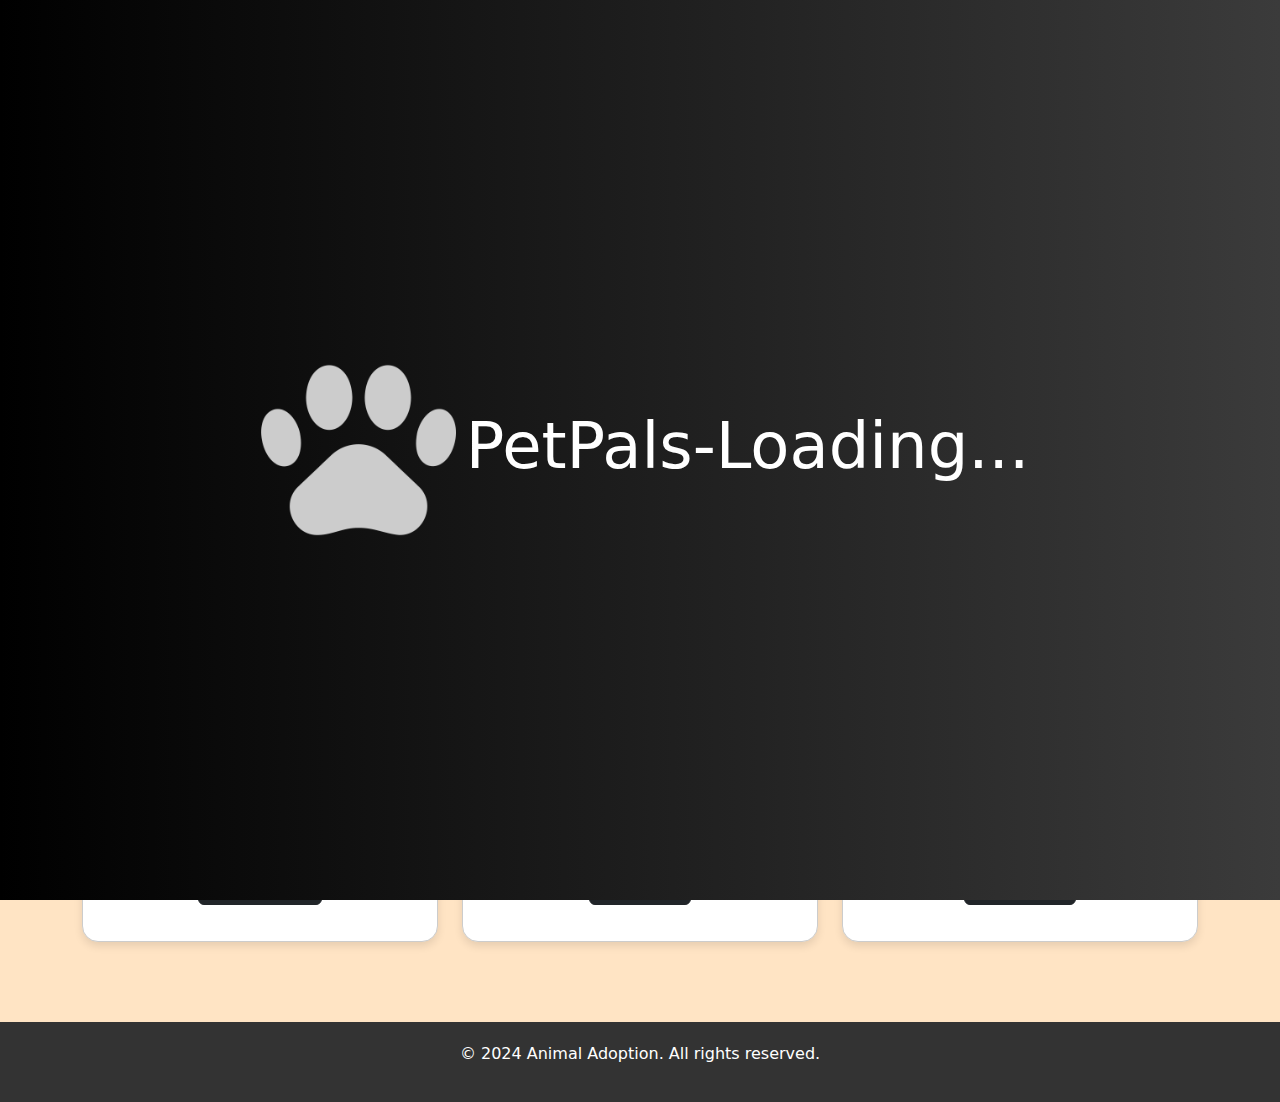
<file: index.html>
<!DOCTYPE html>
<html lang="en">

<head>
  <meta charset="UTF-8">
  <meta name="viewport" content="width=device-width, initial-scale=1.0">
  <title>PetPals - An Animal Adoption Website</title>
  <link href="https://cdn.jsdelivr.net/npm/bootstrap@5.3.3/dist/css/bootstrap.min.css" rel="stylesheet"
    integrity="sha384-QWTKZyjpPEjISv5WaRU9OFeRpok6YctnYmDr5pNlyT2bRjXh0JMhjY6hW+ALEwIH" crossorigin="anonymous">
  <link rel="preconnect" href="https://fonts.googleapis.com">
  <link rel="preconnect" href="https://fonts.gstatic.com" crossorigin>
  <link href="https://fonts.googleapis.com/css2?family=Bree+Serif&family=IBM+Plex+Serif:ital,wght@1,600&display=swap"
    rel="stylesheet">
  <link rel="stylesheet" href="styles.css">
  <link rel="icon" href="media/tabIcon.png">
</head>

<body>
  <nav class="navbar navbar-expand-lg bg-dark border-bottom border-body" data-bs-theme="dark">
    <div class="container-fluid">
      <a class="navbar-brand" href="#">
        <img src="media/navIcon.png" alt="Logo" width="30" height="24" class="d-inline-block align-text-top">
        PetPals
      </a>
      <button class="navbar-toggler" type="button" data-bs-toggle="collapse" data-bs-target="#navbarSupportedContent"
        aria-controls="navbarSupportedContent" aria-expanded="false" aria-label="Toggle navigation">
        <span class="navbar-toggler-icon"></span>
      </button>
      <div class="collapse navbar-collapse" id="navbarSupportedContent">
        <ul class="navbar-nav me-auto mb-4 mb-lg-0">
          <li class="nav-item">
            <a class="nav-link active" aria-current="page" href="contact.html">Contact us</a>
          </li>
          <li class="nav-item dropdown" id="hoverDropdown">
            <a class="nav-link dropdown-toggle" href="volunteer.html" role="button" aria-expanded="false">
              How can you help us?
            </a>
            <ul class="dropdown-menu">
              <li><a class="dropdown-item" href="volunteer.html">Volunteer</a></li>
              <li><a class="dropdown-item" href="#">Donate</a></li>
              <li><a class="dropdown-item" href="#">Sponsor a Meal</a></li>
              <li><a class="dropdown-item" href="petCards.html">Adopt</a></li>
            </ul>
          </li>
        </ul>
        <a class="btn btn-outline-light" href="petCards.html">Furever Home</a>
      </div>
    </div>
  </nav>
  <div class="preloader">
    <div class="brand-logo">
      <img src="media/navIcon.png" alt="Brand Logo" loading="lazy">
      <h1>PetPals-Loading...</h1>
    </div>
  </div>
  <section class="intro">
    <div class="row">
      <!-- Left side with Bootstrap carousel -->
      <div class="col-md-6">
        <div id="carouselExampleSlidesOnly" class="carousel slide" data-bs-ride="carousel">
          <div class="carousel-inner">
            <div class="carousel-item active">
              <img src="media//p1.png" class="d-block w-100" alt="...">
            </div>
            <div class="carousel-item">
              <img src="media/p2.png" class="d-block w-100" alt="...">
            </div>
            <div class="carousel-item">
              <img src="media/p3.png" class="d-block w-100" alt="...">
            </div>
            <div class="carousel-item">
              <img src="media/p4.png" class="d-block w-100" alt="...">
            </div>
            <div class="carousel-item">
              <img src="media/p5.png" class="d-block w-100" alt="...">
            </div>
            <div class="carousel-item">
              <img src="media/p6.png" class="d-block w-100" alt="...">
            </div>
          </div>
        </div>
      </div>
      <!-- Right side with note or text -->
      <div class="introNote col-md-6">
        <p><b>Welcome to PetPals, your compassionate companion in animal adoption.</b> Our platform is dedicated to connecting
          loving homes with animals in need of care and shelter. With a mission to promote responsible pet ownership and
          reduce animal homelessness, we provide a seamless experience for both prospective adopters and rescue
          organizations.
          Start your journey with PetPals today and embark on a rewarding adventure of companionship, love, and lifelong
          friendship.</p>
      </div>
    </div>
  </section>
  <section class="cards-section">
    <div class="container">
      <div class="row">
        <div class="col-md-4">
          <div class="card">
            <div class="card-body">
              <h5 class="card-title">Donate</h5>
              <p class="card-text">Support our cause by making a donation.</p>
              <a href="#" class="btn btn-dark">Donate Now</a>
            </div>
          </div>
        </div>
        <div class="col-md-4">
          <div class="card">
            <div class="card-body">
              <h5 class="card-title">Volunteer</h5>
              <p class="card-text">Join us as a volunteer and make a difference.</p>
              <a href="volunteer.html" class="btn btn-dark">Volunteer</a>
            </div>
          </div>
        </div>
        <div class="col-md-4">
          <div class="card">
            <div class="card-body">
              <h5 class="card-title">Adopt</h5>
              <p class="card-text">Find your new furry friend and adopt today.</p>
              <a href="petCards.html" class="btn btn-dark">Adopt Now</a>
            </div>
          </div>
        </div>
      </div>
    </div>
  </section>

  <!-- Footer -->
  <footer class="footer">
    <div class="container text-center">
      <p>&copy; 2024 Animal Adoption. All rights reserved.</p>
    </div>
  </footer>

  <script src="https://cdn.jsdelivr.net/npm/@popperjs/core@2.11.8/dist/umd/popper.min.js"
    integrity="sha384-I7E8VVD/ismYTF4hNIPjVp/Zjvgyol6VFvRkX/vR+Vc4jQkC+hVqc2pM8ODewa9r"
    crossorigin="anonymous"></script>
  <script src="https://cdn.jsdelivr.net/npm/bootstrap@5.3.3/dist/js/bootstrap.min.js"
    integrity="sha384-0pUGZvbkm6XF6gxjEnlmuGrJXVbNuzT9qBBavbLwCsOGabYfZo0T0to5eqruptLy"
    crossorigin="anonymous"></script>
  <script src="index.js"></script>
</body>

</html>
</file>
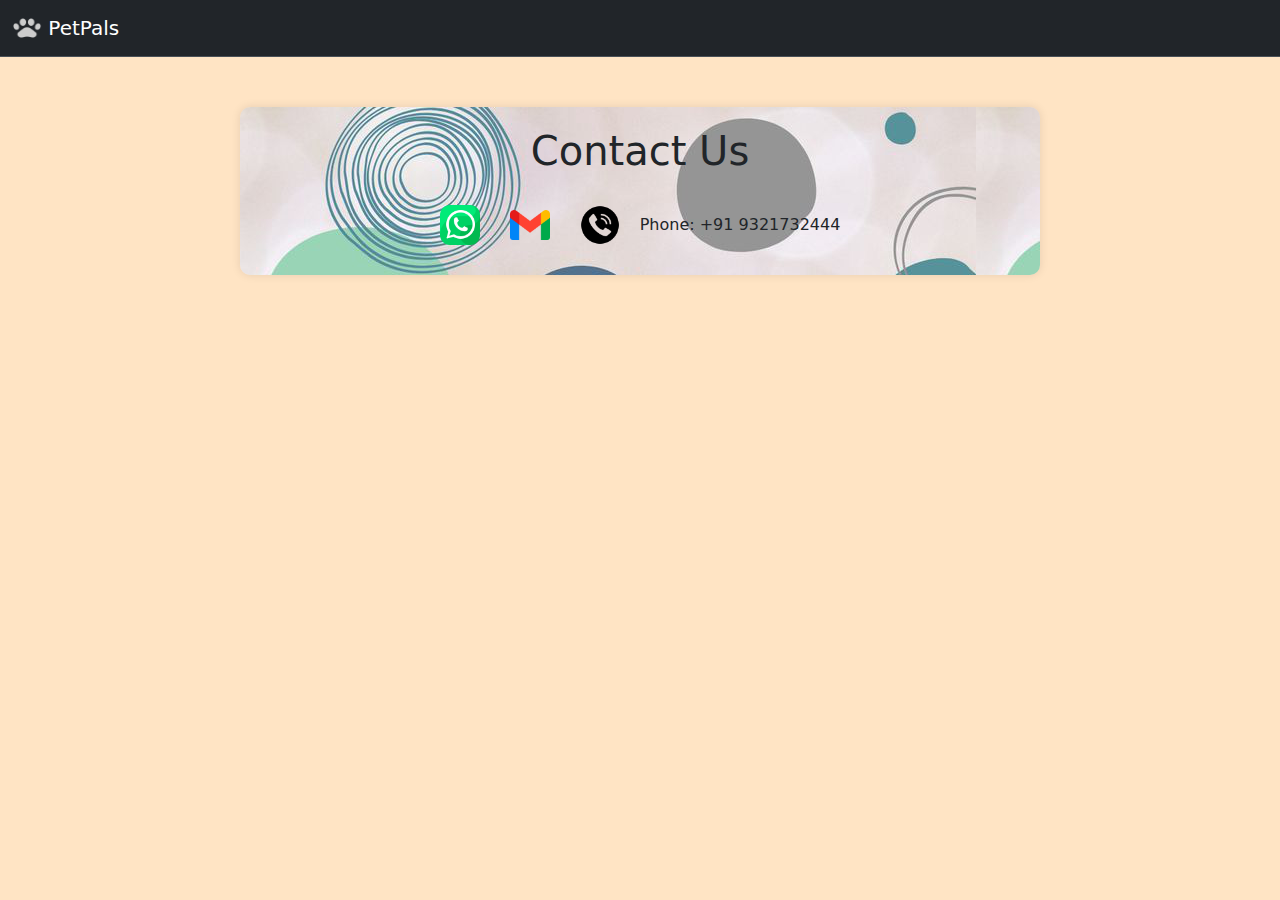
<file: contact.html>
<!DOCTYPE html>
<html lang="en">

<head>
    <meta charset="UTF-8">
    <meta name="viewport" content="width=device-width, initial-scale=1.0">
    <title>Contact Us</title>
    <link href="https://cdn.jsdelivr.net/npm/bootstrap@5.3.3/dist/css/bootstrap.min.css" rel="stylesheet"
        integrity="sha384-QWTKZyjpPEjISv5WaRU9OFeRpok6YctnYmDr5pNlyT2bRjXh0JMhjY6hW+ALEwIH" crossorigin="anonymous">
    <link rel="icon" href="media/tabIcon.png">
    <link rel="stylesheet" href="styles.css">

    <style>
        .container {
            max-width: 800px;
            margin: 50px auto;
            padding: 20px;
            background-image: url(media/petCardBg.png);
            border-radius: 10px;
            box-shadow: 0 0 10px rgba(0, 0, 0, 0.1);
            text-align: center;
        }

        h1 {
            margin-bottom: 20px;
        }

        .contact-info {
            display: flex;
            justify-content: center;
            flex-wrap: wrap;
        }

        .contact-item {
            margin: 10px;
            text-align: left;
            display: flex;
            align-items: center;
        }

        .contact-item img {
            width: 40px;
            height: auto;
            vertical-align: middle;
            margin-right: 10px;
        }

        .contact-item p {
            margin: 0;
        }
    </style>
</head>

<body>
    <nav class="navbar navbar-expand-lg bg-dark border-bottom border-body" data-bs-theme="dark">
        <div class="container-fluid">
            <a class="navbar-brand" href="index.html">
                <img src="media/navIcon.png" alt="Logo" width="30" height="24" class="d-inline-block align-text-top">
                PetPals
            </a>
            <!-- <button class="navbar-toggler" type="button" data-bs-toggle="collapse"
                data-bs-target="#navbarSupportedContent" aria-controls="navbarSupportedContent" aria-expanded="false"
                aria-label="Toggle navigation">
                <span class="navbar-toggler-icon"></span>
            </button>
            <div class="collapse navbar-collapse" id="navbarSupportedContent">
                <ul class="navbar-nav me-auto mb-4 mb-lg-0">
                    <li class="nav-item">
                        <a class="nav-link active" aria-current="page" href="contact.html">Contact us</a>
                    </li>
                    <li class="nav-item dropdown" id="hoverDropdown">
                        <a class="nav-link dropdown-toggle" href="#" role="button" data-bs-toggle="dropdown"
                            aria-expanded="false">
                            How can you help us?
                        </a>
                        <ul class="dropdown-menu">
                            <li><a class="dropdown-item" href="volunteer.html">Volunteer</a></li>
                            <li><a class="dropdown-item" href="#">Donate</a></li>
                            <li><a class="dropdown-item" href="#">Sponsor a Meal</a></li>
                            <li><a class="dropdown-item" href="petCards.html">Adopt</a></li>
                        </ul>
                    </li>
                </ul>
                <a class="btn btn-outline-light" href="petCards.html">Furever Home</a>
            </div> -->
        </div>
    </nav>
    <div class="container">
        <h1>Contact Us</h1>
        <div class="contact-info">
            <div class="contact-item">
                <a href="https://wa.me/9321732444" target="_blank"><img src="media/whatsapp.png" alt="WhatsApp"></a>
            </div>
            <div class="contact-item">
                <a href="https://mail.google.com/mail/u/0/#inbox?compose=new" target="_blank"
                    onclick="openMailClient()"><img src="media/gmail.png" alt="Gmail"></a>
            </div>
            <div class="contact-item">
                <img src="media/telephone-call.png" alt="Phone">
                <p style="margin-left: 10px;">Phone: +91 9321732444</p>
            </div>
        </div>
    </div>
    <script src="https://cdn.jsdelivr.net/npm/bootstrap@5.3.3/dist/js/bootstrap.bundle.min.js"
        integrity="sha384-0pUGZvbkm6XF6gxjEnlmuGrJXVbNuzT9qBBavbLwCsOGabYfZo0T0to5eqruptLy"
        crossorigin="anonymous"></script>
</body>

</html>
</file>
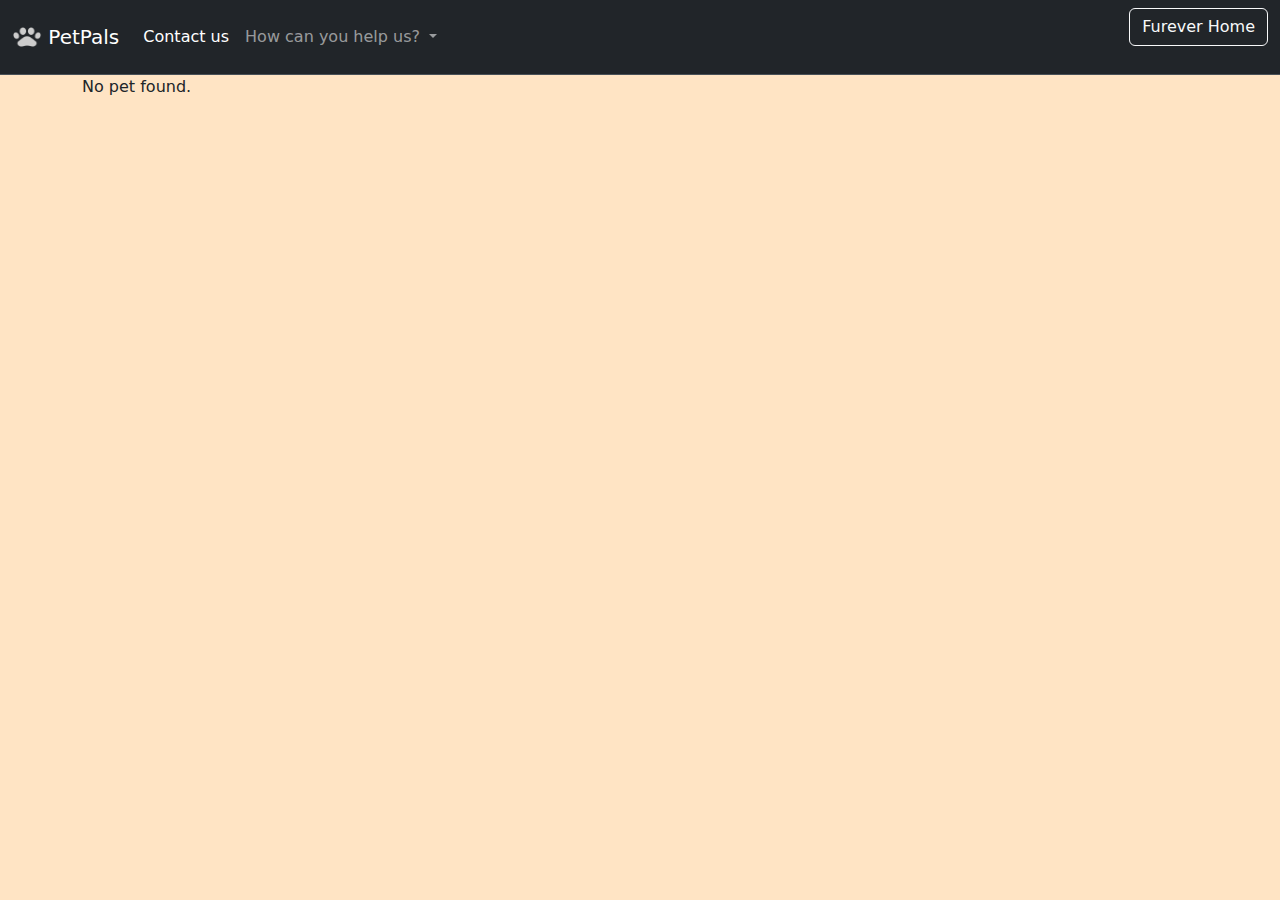
<file: pet_profile.html>
<!DOCTYPE html>
<html lang="en">

<head>
    <meta charset="UTF-8">
    <meta name="viewport" content="width=device-width, initial-scale=1.0">
    <title>Pet Profile</title>
    <link href="https://cdn.jsdelivr.net/npm/bootstrap@5.3.0-alpha1/dist/css/bootstrap.min.css" rel="stylesheet">
    <link rel="icon" type="png" href="media/tabIcon.png">
    <link rel="stylesheet" href="styles.css">

</head>

<body>
    <nav class="navbar navbar-expand-lg bg-dark border-bottom border-body" data-bs-theme="dark">
        <div class="container-fluid">
          <a class="navbar-brand" href="index.html">
            <img src="media/navIcon.png" alt="Logo" width="30" height="24" class="d-inline-block align-text-top">
            PetPals
          </a>
          <button class="navbar-toggler" type="button" data-bs-toggle="collapse" data-bs-target="#navbarSupportedContent"
            aria-controls="navbarSupportedContent" aria-expanded="false" aria-label="Toggle navigation">
            <span class="navbar-toggler-icon"></span>
          </button>
          <div class="collapse navbar-collapse" id="navbarSupportedContent">
            <ul class="navbar-nav me-auto mb-4 mb-lg-0">
              <li class="nav-item">
                <a class="nav-link active" aria-current="page" href="contact.html">Contact us</a>
              </li>
              <li class="nav-item dropdown" id="hoverDropdown">
                <a class="nav-link dropdown-toggle" href="volunteer.html" role="button" aria-expanded="false">
                  How can you help us?
                </a>
                <ul class="dropdown-menu">
                  <li><a class="dropdown-item" href="volunteer.html">Volunteer</a></li>
                  <li><a class="dropdown-item" href="#">Donate</a></li>
                  <li><a class="dropdown-item" href="#">Sponsor a Meal</a></li>
                  <li><a class="dropdown-item" href="petCards.html">Adopt</a></li>
                </ul>
              </li>
            </ul>
            <a class="btn btn-outline-light" href="petCards.html">Furever Home</a>
          </div>
        </div>
      </nav>
    <div class="container">
        <div class="row" id="pet-profile">
            <!-- Pet profile information will be dynamically loaded here -->
        </div>
    </div>
    

    <!-- Bootstrap Bundle with Popper -->
    <script src="https://cdn.jsdelivr.net/npm/bootstrap@5.3.0-alpha1/dist/js/bootstrap.bundle.min.js"></script>
    <!-- Your JavaScript code -->
    <!-- <script src="pet_profile.js"></script> -->
    <script>
        document.addEventListener('DOMContentLoaded', function () {
            // Retrieve pet index from URL query string
            const queryString = window.location.search;
            const urlParams = new URLSearchParams(queryString);
            const index = parseInt(urlParams.get('index'));

            // Load pets array from localStorage
            const pets = JSON.parse(localStorage.getItem('pets'));

            // Function to generate HTML for pet profile
            function generatePetProfile(pet) {
                // Generate pet profile HTML
                const profileHtml = `
            <!-- Updated HTML for pet profile -->
            <div class="col-md-6">
                <div class="pet-profile">
                    <img src="${pet.photo}" class="img-fluid" alt="Pet Image">
                    <h2>${pet.name}</h2>
                    <p>Animal: ${pet.animalType}</p>
                    <p>Age: ${pet.age} years</p>
                    <p>Color: ${pet.color}</p>
                    <p>Blood Group: ${pet.bloodGroup}</p>
                    <button id="uploadButton" class="btn btn-dark">Upload Photos</button>
                </div>
            </div>
        `;

                // Generate HTML for the note
                const noteHtml = `
            <div class="col-md-6">
                <div class="pet-note">
                    <h3>Note About ${pet.name}:</h3>
                    <p>${pet.note}</p>
                </div>
            </div>
        `;

                // Generate HTML for the image gallery
                const galleryHtml = `
            <div class="row-md-12 mt-4">
                <h1 class="gallery-title">Image Gallery</h1>
                <div id="imageGallery${index}" class="image-gallery"></div>
            </div>
        `;

                return profileHtml + noteHtml + galleryHtml;
            }

            // Render pet profile
            function renderPetProfile() {
                if (pets && index >= 0 && index < pets.length) {
                    const pet = pets[index];
                    const petProfileHtml = generatePetProfile(pet);
                    document.getElementById('pet-profile').innerHTML = petProfileHtml;

                    // Display images from local storage
                    displayImagesFromLocalStorage(index);

                    // Add event listener to upload button
                    const uploadButton = document.getElementById('uploadButton');
                    uploadButton.addEventListener('click', function () {
                        const input = document.createElement('input');
                        input.type = 'file';
                        input.accept = 'image/*';
                        input.multiple = true;
                        input.onchange = function (event) {
                            handleFileSelect(event, index);
                        };
                        input.click();
                    });
                } else {
                    document.getElementById('pet-profile').innerHTML = "<p>No pet found.</p>";
                }
            }

            // Handle file selection for image gallery
            function handleFileSelect(event, petIndex) {
                const gallery = document.getElementById(`imageGallery${petIndex}`);
                const files = event.target.files;

                // Save image data to local storage
                const imageDataArray = JSON.parse(localStorage.getItem(`imageDataArray${petIndex}`)) || [];

                for (let i = 0; i < files.length; i++) {
                    const file = files[i];
                    const reader = new FileReader();

                    reader.onload = function (e) {
                        const img = document.createElement('img');
                        img.src = e.target.result;
                        img.classList.add('gallery-image');
                        gallery.appendChild(img);

                        // Add image data to array
                        imageDataArray.push(e.target.result);

                        // Save image data array to local storage
                        localStorage.setItem(`imageDataArray${petIndex}`, JSON.stringify(imageDataArray));
                    };

                    reader.readAsDataURL(file);
                }
            }

            // Display images from local storage
            function displayImagesFromLocalStorage(petIndex) {
                const imageDataArray = JSON.parse(localStorage.getItem(`imageDataArray${petIndex}`));

                if (imageDataArray && imageDataArray.length > 0) {
                    const gallery = document.getElementById(`imageGallery${petIndex}`);

                    imageDataArray.forEach(function (imageData) {
                        const img = document.createElement('img');
                        img.src = imageData;
                        img.classList.add('gallery-image');
                        gallery.appendChild(img);
                    });
                }
            }

            // Load and render pet profile on page load
            renderPetProfile();
        });

    </script>
</body>

</html>
</file>
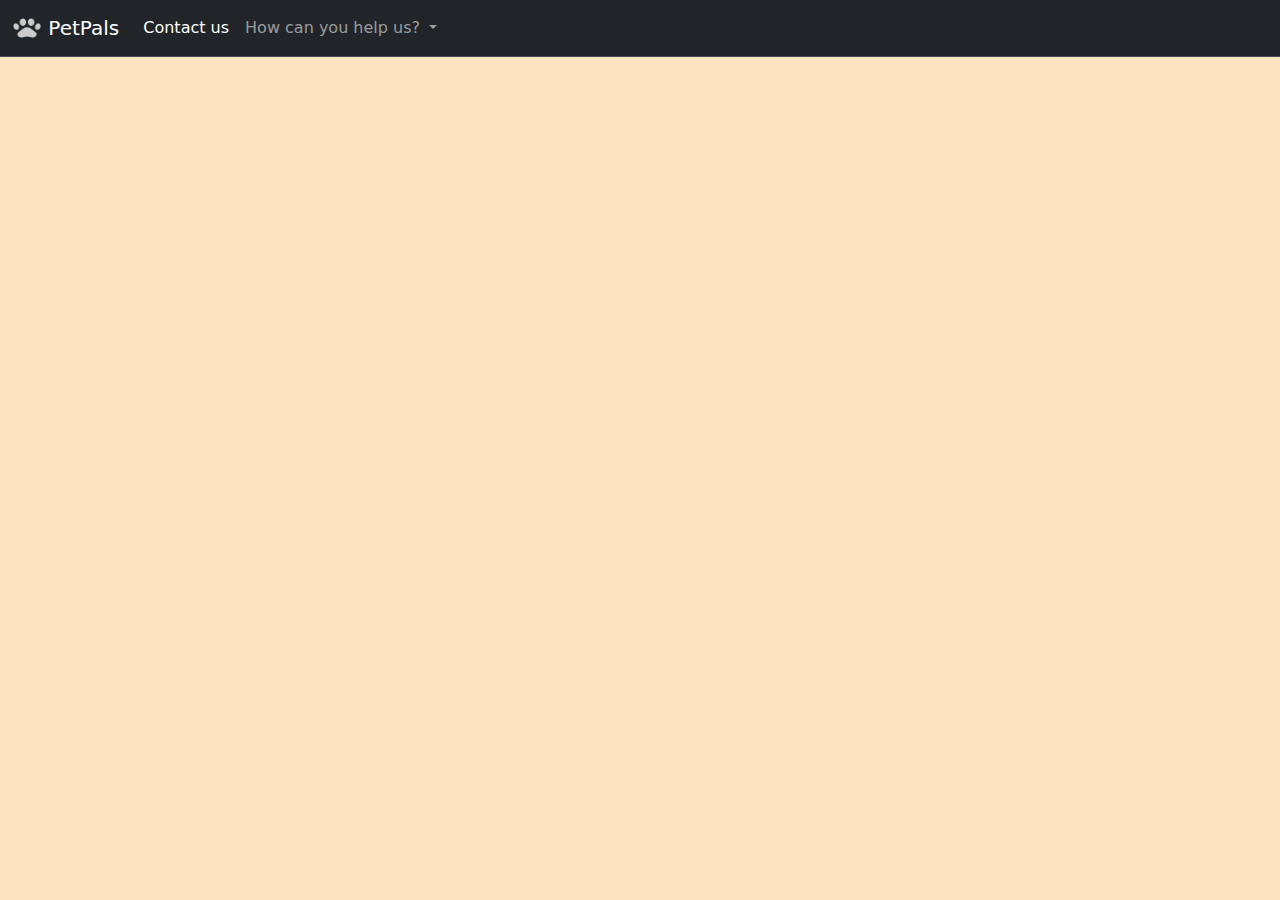
<file: petCards.html>
<!doctype html>
<html lang="en">

<head>
    <meta charset="utf-8">
    <meta name="viewport" content="width=device-width, initial-scale=1">
    <title>Adopt an animal- Find a new family member</title>
    <link href="https://cdn.jsdelivr.net/npm/bootstrap@5.3.3/dist/css/bootstrap.min.css" rel="stylesheet"
        integrity="sha384-QWTKZyjpPEjISv5WaRU9OFeRpok6YctnYmDr5pNlyT2bRjXh0JMhjY6hW+ALEwIH" crossorigin="anonymous">
    <link rel="stylesheet" href="styles.css">
    <link rel="icon" href="media/tabIcon.png">
    
</head>

<body>
    <nav class="navbar navbar-expand-lg bg-dark border-bottom border-body" data-bs-theme="dark">
        <div class=" container-fluid">
            <a class="navbar-brand" href="index.html">
                <img src="media/navIcon.png" alt="Logo" width="30" height="24" class="d-inline-block align-text-top">
                PetPals
            </a>
            <button class="navbar-toggler" type="button" data-bs-toggle="collapse"
                data-bs-target="#navbarSupportedContent" aria-controls="navbarSupportedContent" aria-expanded="false"
                aria-label="Toggle navigation">
                <span class="navbar-toggler-icon"></span>
            </button>
            <div class="collapse navbar-collapse" id="navbarSupportedContent">
                <ul class="navbar-nav me-auto mb-4 mb-lg-0">
                    <!-- <li class="nav-item">
                <a class="nav-link active" aria-current="page" href="#">Home</a>
              </li> -->
                    <li class="nav-item">
                        <a class="nav-link active" aria-current="page" href="contact.html">Contact us</a>
                    </li>
                    <!-- <li class="nav-item">
                <a class="nav-link" href="#">Link</a>
              </li> -->
                    <li class="nav-item dropdown" id="hoverDropdown">
                        <a class="nav-link dropdown-toggle" href="#" role="button" aria-expanded="false">
                            How can you help us?
                        </a>
                        <ul class="dropdown-menu">
                            <li><a class="dropdown-item" data-bs-toggle="modal"
                                    data-bs-target="#registerAnimalModal">Register
                                    Animal</a></li>
                            <li><a class="dropdown-item" href="#">Volunteer</a></li>
                            <li><a class="dropdown-item" href="#">Donate</a></li>
                            <li><a class="dropdown-item" href="#">Sponsor a Meal</a></li>
                        </ul>
                    </li>

                    <!-- <li class="nav-item">
                <a class="nav-link disabled" aria-disabled="true">Disabled</a>
              </li> -->
                </ul>
                <!-- <form class="d-flex" role="search">
            <input class="form-control me-2" type="search" placeholder="Search" aria-label="Search">
            <button class="btn btn-outline-success" type="submit">Search</button>
          </form> -->
                <!-- <a class="btn btn-outline-light" href="petCards.html">Furever Home</a> -->


            </div>
        </div>
    </nav>
    <div class="container">
        <div class="row" id="pet-cards-container">
            <!-- Pet cards will be dynamically generated here -->
        </div>
    </div>
    <div class="modal fade" id="registerAnimalModal" tabindex="-1" aria-labelledby="exampleModalLabel"
        aria-hidden="true">
        <div class="modal-dialog">
            <div class="modal-content">
                <div class="modal-header">
                    <h5 class="modal-title" id="exampleModalLabel">Register Animal</h5>
                    <button type="button" class="btn-close" data-bs-dismiss="modal" aria-label="Close"></button>
                </div>
                <div class="modal-body">
                    <form id="register-form">
                        <div class="mb-3">
                            <label for="name" class="form-label">Name:</label>
                            <input type="text" class="form-control" id="name" name="name" required>
                        </div>
                        <div class="mb-3">
                            <label for="animalType" class="form-label">Animal:</label>
                            <input type="text" class="form-control" id="animalType" name="animalType" required>
                        </div>
                        <div class="mb-3">
                            <label for="color" class="form-label">Color:</label>
                            <input type="text" class="form-control" id="color" name="color" required>
                        </div>
                        <div class="mb-3">
                            <label for="bloodGroup" class="form-label">Blood Group:</label>
                            <input type="text" class="form-control" id="bloodGroup" name="bloodGroup" required
                                list="bloodGroupSuggestions">
                            <datalist id="bloodGroupSuggestions">
                                <option value="A+">
                                <option value="A-">
                                <option value="B+">
                                <option value="B-">
                                <option value="AB+">
                                <option value="AB-">
                                <option value="O+">
                                <option value="O-">
                            </datalist>
                        </div>

                        <div class="mb-3">
                            <label for="age" class="form-label">Age(in years):</label>
                            <input type="number" class="form-control" id="age" name="age" required>
                        </div>
                        <div class="mb-3">
                            <label for="note" class="form-label">Note:</label>
                            <textarea class="form-control" id="note" name="note" rows="3"></textarea>
                        </div>
                        <div class="mb-3">
                            <label for="photo" class="form-label">Photo:</label>
                            <input type="file" class="form-control" id="photo" name="photo" accept="image/*" multiple>
                        </div>
                        <button type="submit" class="btn btn-dark">Submit</button>
                    </form>
                </div>
            </div>
        </div>
    </div>

    <script src="https://cdn.jsdelivr.net/npm/@popperjs/core@2.11.8/dist/umd/popper.min.js"
        integrity="sha384-I7E8VVD/ismYTF4hNIPjVp/Zjvgyol6VFvRkX/vR+Vc4jQkC+hVqc2pM8ODewa9r"
        crossorigin="anonymous"></script>
    <script src="https://cdn.jsdelivr.net/npm/bootstrap@5.3.3/dist/js/bootstrap.min.js"
        integrity="sha384-0pUGZvbkm6XF6gxjEnlmuGrJXVbNuzT9qBBavbLwCsOGabYfZo0T0to5eqruptLy"
        crossorigin="anonymous"></script>
    <script src="index.js"></script>
    <script>
        // Initialize pets array with empty array or load from localStorage
        var pets = localStorage.getItem('pets') ? JSON.parse(localStorage.getItem('pets')) : [];

        function generatePetCard(pet, index) {
            return `
          <div class="col-md-4">
              <div class="pet-card" data-index="${index}">
                  <img src="${pet.photo}" alt="${pet.name}" loading="lazy">
                  <h1>${pet.name}</h1>
                  <p>Animal: ${pet.animalType}</p>
                  <p>Age: ${pet.age} years</p>
                  <p>Color: ${pet.color}</p>
                  <p>Blood Group: ${pet.bloodGroup}</p>
                  <button class="btn btn-danger remove-btn" data-index="${index}">Remove</button>
              </div>
          </div>
      `;
        }

        function renderPetCards() {
            // Renders pet cards on the webpage
            var petCardsHtml = '';
            pets.forEach(function (pet, index) {
                petCardsHtml += generatePetCard(pet, index);
            });
            document.getElementById('pet-cards-container').innerHTML = petCardsHtml;

            // Add event listener to remove buttons
            var removeButtons = document.querySelectorAll('.remove-btn');
            removeButtons.forEach(function (button) {
                button.addEventListener('click', function (event) {
                    event.stopPropagation(); // Prevent the click event from bubbling up to the parent elements
                    var index = parseInt(button.dataset.index);
                    removePet(index);
                });
            });

            // Add event listener to pet cards
            var petCards = document.querySelectorAll('.pet-card');
            petCards.forEach(function (card) {
                card.addEventListener('click', function () {
                    var index = parseInt(card.dataset.index);
                    // Redirect to pet profile page
                    window.location.href = 'pet_profile.html?index=' + index;
                });
            });
        }

        renderPetCards();

        document.getElementById('register-form').addEventListener('submit', function (event) {
            event.preventDefault();
            // Collect form data
            var name = document.getElementById('name').value;
            var animalType = document.getElementById('animalType').value;
            var color = document.getElementById('color').value;
            var age = document.getElementById('age').value;
            var bloodGroup = document.getElementById('bloodGroup').value;
            var note = document.getElementById('note').value;
            var photoInput = document.getElementById('photo');
            var photo = '';

            if (photoInput.files.length > 0) {
                // Read photo file and add pet to array
                var file = photoInput.files[0];
                var reader = new FileReader();
                reader.onload = function (e) {
                    photo = e.target.result;
                    var newPet = {
                        name: name,
                        age: age,
                        animalType: animalType,
                        color: color,
                        bloodGroup: bloodGroup,
                        photo: photo, // Ensure the correct image path is set here
                        note: note
                    };
                    pets.push(newPet);
                    localStorage.setItem('pets', JSON.stringify(pets)); // Save pets array to localStorage
                    renderPetCards();
                    document.getElementById('register-form').reset();
                    // Close the modal
                    var registerModal = new bootstrap.Modal(document.getElementById('registerAnimalModal'));
                    registerModal.hide();
                };
                reader.readAsDataURL(file);
            } else {
                // Add pet to array with default photo
                var newPet = {
                    name: name,
                    age: age,
                    animalType: animalType,
                    color: color,
                    bloodGroup: bloodGroup,
                    note: note,
                    photo: "media/default.jpg" // Ensure the correct default image path is set here
                };
                pets.push(newPet);
                localStorage.setItem('pets', JSON.stringify(pets)); // Save pets array to localStorage
                renderPetCards();
                document.getElementById('register-form').reset();
                // Close the modal
                var registerModal = new bootstrap.Modal(document.getElementById('registerAnimalModal'));
                registerModal.hide();
            }
        });

        // Function to remove a pet from the array and update the UI
        function removePet(index) {
            pets.splice(index, 1); // Remove pet from array
            localStorage.setItem('pets', JSON.stringify(pets)); // Update localStorage
            renderPetCards(); // Refresh pet cards
        }
    </script>
</body>

</html>
</file>
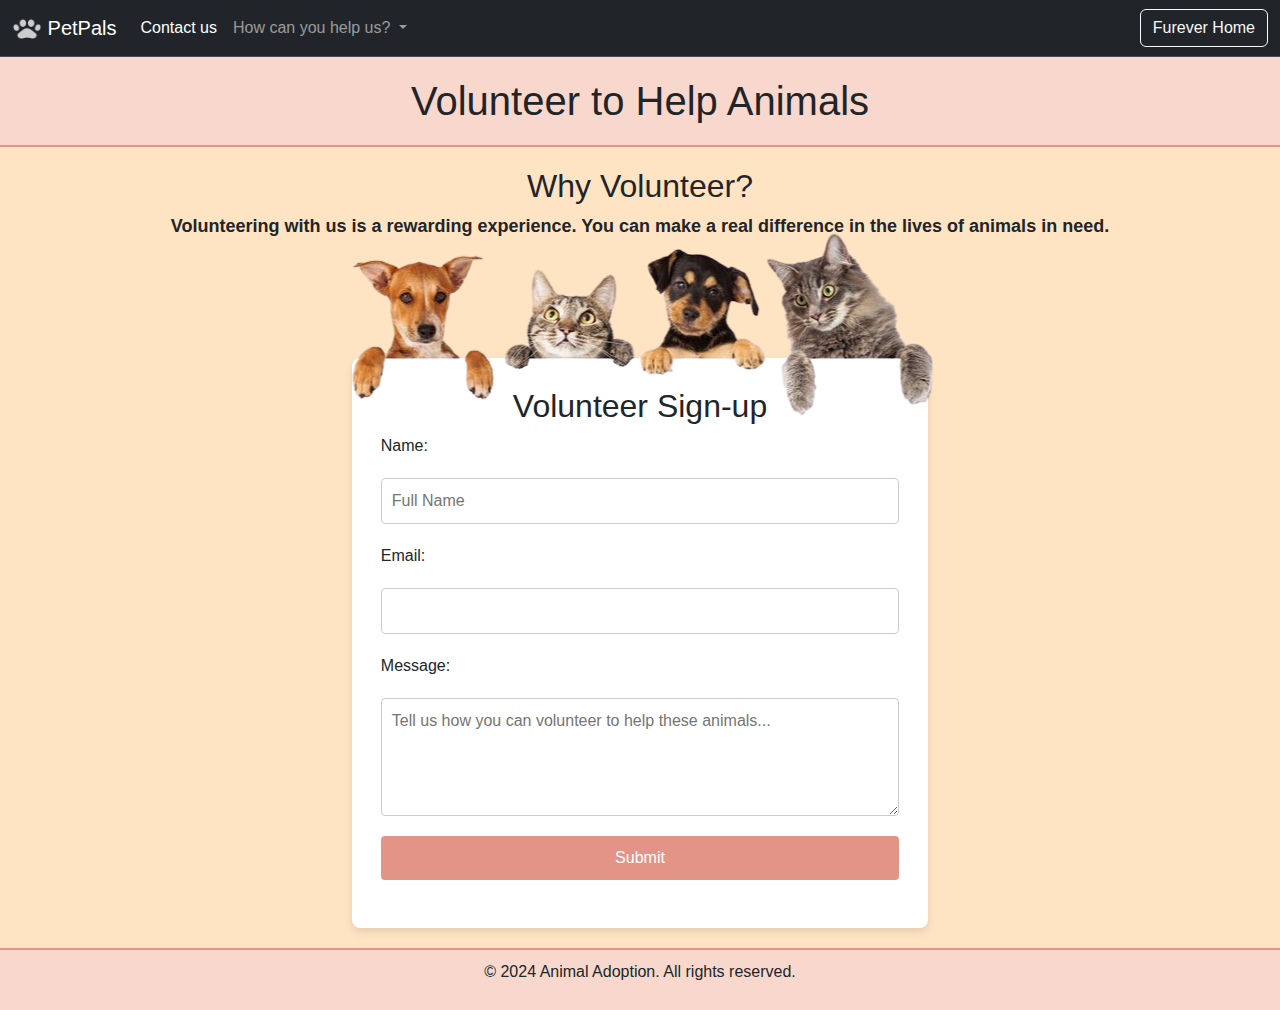
<file: volunteer.html>
<!DOCTYPE html>
<html lang="en">

<head>
    <meta charset="UTF-8">
    <meta name="viewport" content="width=device-width, initial-scale=1.0">
    <title>Volunteer | Animal Adoption</title>
    <link href="https://cdn.jsdelivr.net/npm/bootstrap@5.3.0-alpha1/dist/css/bootstrap.min.css" rel="stylesheet">
    <link rel="icon" type="png" href="media/tabIcon.png">
    <style>
        /* CSS styles here */
        body {
            font-family: "Nunito Sans", sans-serif;
            margin: 0;
            padding: 0;
            background-color: bisque;
            /* Set a light background color */
        }

        header {
            background-color: #f8d8cd;
            padding: 20px;
            text-align: center;
            border-bottom: 2px solid #e39486;
            /* Add a border to separate header */
        }

        header h1 {
            margin: 0;
            /* Remove default margin for h1 */
        }

        main {
            padding: 20px;
            display: flex;
            justify-content: center;
            align-items: center;
            flex-direction: column;
            position: relative;
            /* Position the main content relatively */
        }

        .volunteer-info {
            text-align: center;
            margin-bottom: 40px;
            /* Add some space between sections */
            font-size: 18px;
            /* Set a default font size */
        }

        .volunteer-info img {
            max-width: 100%;
            margin-top: 10px;
            border-radius: 8px;
            /* Add a border radius to the image */
        }

        .volunteer-form-container {
            position: relative;
            width: 100%;
            max-width: 45vw;
            /* Increase the maximum width of the form */
            margin-top: 5%;
            /* Adjust the margin to move the form down */
        }

        .volunteer-form {
            background-color: #fff;
            padding: 5%;
            border-radius: 8px;
            box-shadow: 0 4px 8px rgba(0, 0, 0, 0.1);
        }

        .volunteer-form h2 {
            margin-top: 0;
            /* Remove default margin for h2 */
            text-align: center;
        }

        .volunteer-form label,
        .volunteer-form input,
        .volunteer-form textarea,
        .volunteer-form button {
            display: block;
            width: 100%;
            margin-bottom: 20px;
        }

        .volunteer-form input,
        .volunteer-form textarea,
        .volunteer-form button {
            padding: 10px;
            box-sizing: border-box;
            border: 1px solid #ccc;
            border-radius: 4px;
        }

        .volunteer-form button {
            background-color: #e39486;
            color: #fff;
            border: none;
            cursor: pointer;
            transition: background-color 0.3s ease;
        }

        .volunteer-form button:hover {
            background-color: #d3786d;
        }

        footer {
            background-color: #f8d8cd;
            padding: 10px;
            text-align: center;
            border-top: 2px solid #e39486;
            /* Add a border to separate footer */
        }

        @keyframes slideUp {
            from {
                opacity: 0;
                transform: translateY(50px);
            }

            to {
                opacity: 1;
                transform: translateY(0);
            }
        }

        @keyframes fadeIn {
            from {
                opacity: 0;
            }

            to {
                opacity: 1;
            }
        }

        .paw-image {
            position: absolute;
            top: -180px;
            /* Adjust the top position to move the image up */
            right: 50%;
            transform: translateX(50%);
            z-index: 1;
        }

        /* Responsive styles */
        @media (max-width: 768px) {
            .volunteer-form-container {
                max-width: 90vw;
                /* Adjust maximum width for smaller screens */
            }

            .paw-image {
                height: auto;
                width: 100%;
                top: -80px;

            }
        }

        @media (max-width: 576px) {
            .volunteer-form-container {
                max-width: 90vw;
                /* Adjust maximum width for even smaller screens */
            }

            .paw-image {
                height: auto;
                width: 100%;
            }
        }
    </style>

</head>

<body>
    <nav class="navbar navbar-expand-lg bg-dark border-bottom border-body" data-bs-theme="dark">
        <div class="container-fluid">
            <a class="navbar-brand" href="index.html">
                <img src="media/navIcon.png" alt="Logo" width="30" height="24" class="d-inline-block align-text-top">
                PetPals
            </a>
            <button class="navbar-toggler" type="button" data-bs-toggle="collapse"
                data-bs-target="#navbarSupportedContent" aria-controls="navbarSupportedContent" aria-expanded="false"
                aria-label="Toggle navigation">
                <span class="navbar-toggler-icon"></span>
            </button>
            <div class="collapse navbar-collapse" id="navbarSupportedContent">
                <ul class="navbar-nav me-auto mb-4 mb-lg-0">
                    <li class="nav-item">
                        <a class="nav-link active" aria-current="page" href="contact.html">Contact us</a>
                    </li>
                    <li class="nav-item dropdown" id="hoverDropdown">
                        <a class="nav-link dropdown-toggle" href="volunteer.html" role="button" aria-expanded="false">
                            How can you help us?
                        </a>
                        <ul class="dropdown-menu">
                            <li><a class="dropdown-item" href="volunteer.html">Volunteer</a></li>
                            <li><a class="dropdown-item" href="#">Donate</a></li>
                            <li><a class="dropdown-item" href="#">Sponsor a Meal</a></li>
                            <li><a class="dropdown-item" href="petCards.html">Adopt</a></li>
                        </ul>
                    </li>
                </ul>
                <a class="btn btn-outline-light" href="petCards.html">Furever Home</a>
            </div>
        </div>
    </nav>
    <header>
        <h1>Volunteer to Help Animals</h1>
    </header>

    <main>
        <section class="volunteer-info">
            <h2>Why Volunteer?</h2>
            <p><b>Volunteering with us is a rewarding experience. You can make a real difference in the lives of animals
                    in
                    need.</b></p>
        </section>

        <!-- Container for the form and the paw image -->
        <div class="volunteer-form-container">
            <!-- Paw image -->
            <img src="media/section1bg-removebg-preview.png" alt="Volunteer" class="paw-image">

            <!-- Volunteer form -->
            <section class="volunteer-form">
                <h2>Volunteer Sign-up</h2>
                <form id="volunteerForm">
                    <label for="name">Name:</label>
                    <input type="text" id="name" name="name" placeholder="Full Name" required>

                    <label for="email">Email:</label>
                    <input type="email" id="email" name="email" required>

                    <label for="message">Message:</label>
                    <textarea id="message" name="message" rows="4" placeholder="Tell us how you can volunteer to help these animals..."></textarea>

                    <button type="submit">Submit</button>
                </form>
            </section>
        </div>
    </main>

    <footer>
        <p>&copy; 2024 Animal Adoption. All rights reserved.</p>
    </footer>

    <script src="https://cdn.jsdelivr.net/npm/bootstrap@5.3.0-alpha1/dist/js/bootstrap.bundle.min.js"></script>
    <script>
        // JavaScript code here
        document.addEventListener('DOMContentLoaded', function () {
            const form = document.getElementById('volunteerForm');

            form.addEventListener('submit', function (event) {
                event.preventDefault();

                // You can add your code here to handle form submission, such as sending data to a server
                // For now, let's just log the form data
                const formData = new FormData(form);
                for (let [key, value] of formData.entries()) {
                    console.log(`${key}: ${value}`);
                }

                // Reset the form after submission
                form.reset();
            });
        });
        // Toggle dropdown menu when dropdown toggle button is clicked
        document.querySelector('#hoverDropdown .dropdown-toggle').addEventListener('click', function (e) {
            e.preventDefault(); // Prevent default link behavior
            var dropdownMenu = document.querySelector('#hoverDropdown .dropdown-menu');
            dropdownMenu.style.display = dropdownMenu.style.display === 'block' ? 'none' : 'block';
        });

        // Close dropdown menu when clicking outside of it
        document.addEventListener('click', function (e) {
            var dropdownMenu = document.querySelector('#hoverDropdown .dropdown-menu');
            if (!e.target.closest('#hoverDropdown') && dropdownMenu.style.display === 'block') {
                dropdownMenu.style.display = 'none';
            }
        });

        // Prevent dropdown menu from closing when clicking on it
        document.querySelector('#hoverDropdown .dropdown-menu').addEventListener('click', function (e) {
            e.stopPropagation();
        });


    </script>
</body>

</html>
</file>
<file: styles.css>
/* Import Google Fonts */
@import url('https://fonts.googleapis.com/css2?family=Lugrasimo&family=Nunito+Sans:ital,opsz,wght@0,6..12,200..1000;1,6..12,200..1000&family=Pacifico&family=Questrial&display=swap');

/* Custom Font Styles */
.pacifico-regular {
  font-family: "Pacifico", cursive;
  font-weight: 400;
  font-style: normal;
}

.questrial-regular {
  font-family: "Questrial", sans-serif;
  font-weight: 400;
  font-style: normal;
}

.introNote p {
  font-family: "Nunito Sans", sans-serif;
  font-optical-sizing: auto;
  font-weight: 600;
  font-style: normal;
  font-variation-settings: "wdth" 100, "YTLC" 500;
}

/* Global Styles */
body {
  background-color: bisque;
}

body::-webkit-scrollbar {
  display: none;
}

/* Preloader Styles */
.preloader {
  background: linear-gradient(to right, #000000, #3b3b3b);
  position: absolute;
  top: 0;
  left: 0;
  width: 100%;
  height: 100%;
  display: flex;
  justify-content: center;
  align-items: center;
  z-index: 9999;
}

.preloader.fade-out {
  transition: opacity 2s ease-in-out;
}

.brand-logo {
  display: flex;
  justify-content: center;
  align-items: center;
  height: 100%;
}

.brand-logo img {
  width: 20%;
}

.brand-logo h1 {
  font-size: 5vw;
  color: #ffffff;
  z-index: 9999;
}

/* Pet Profile and Pet Card Styles */
.pet-profile,
.pet-card {
  background: url(media/petCardBg.png);
  border: 1px solid #dcdcdc;
  border-radius: 12px;
  box-shadow: 0px 4px 8px rgba(0, 0, 0, 0.1);
  padding: 20px;
  margin: 20px;
  transition: all 0.3s ease-in-out;
  width: 100%;
  /* Use percentage for responsiveness */
  max-width: 600px;
  /* Maximum width */
  height: auto;
  /* Adjust height to maintain aspect ratio */
}

.pet-card img {
  width: 100%;
  height: auto;
  /* Maintain aspect ratio */
  border-radius: 10px;
  margin-bottom: 10px;
  object-fit: cover;
}

.pet-profile img {
  width: 100%;
  border-radius: 10px;
  margin-bottom: 10px;
  aspect-ratio: 4/3;
  object-fit: cover;
}

.pet-card img {
  aspect-ratio: 4/3;
}

.pet-profile h2,
.pet-card h1 {
  font-family: "Pacifico", cursive;
}

.pet-profile p,
.pet-card p {
  margin-bottom: 5px;
  font-size: 18px;
}

.pet-card p {
  font-size: 16px;
}

.pet-note {
  margin-top: 8vh;
  font-size: 20px;
}

/* .pet-card img {
  max-width: 100%;
  height: auto;
  display: block;
  margin: 0 auto;
} */

.pet-card:hover {
  transform: translateY(-5px);
  box-shadow: 0px 8px 16px rgba(0, 0, 0, 0.2);
}

/* Gallery Styles */
.gallery-title {
  text-align: center;
}

.image-gallery {
  display: grid;
  grid-template-columns: repeat(auto-fill, minmax(300px, 2fr));
  gap: 15px;
}

.gallery-image,
.carousel-item img {
  width: 100%;
  height: auto;
  object-fit: cover;
  border-radius: 16px;
}

.gallery-image {
  height: auto;
}

.carousel-item img {
  aspect-ratio: 4/3;
  object-fit: cover;
}

/* Dropdown Menu Styles */
.dropdown-menu {
  display: none;
}

#hoverDropdown:hover .dropdown-menu {
  display: block;
}

/* Intro Section */
.intro {
  background: linear-gradient(to bottom, #808080, #ffffff);
  padding: 30px;
}

.introNote {
  padding: 0 15px;
}

@media (min-width: 768px) {
  .introNote p {
    font-size: 1.8em;
  }
}

@media (max-width: 767px) {
  .introNote p {
    font-size: 1em;
  }

  .pet-card img {
    width: 100%;
    height: auto;
    aspect-ratio: 6/4;
    border-radius: 10px;
  }
}

/* Cards Section */
.cards-section {
  padding: 50px 0;
}

.card {
  margin-bottom: 30px;
  display: flex;
  flex-direction: column;
  align-items: center;
  text-align: center;
  border-radius: 16px;
  border: 1px solid #ccc;
  box-shadow: 0 4px 8px rgba(0, 0, 0, 0.1);
}

.card-title {
  font-size: 24px;
  margin-top: 20px;
}

.card-text {
  font-size: 18px;
  margin-bottom: 20px;
}

.btn {
  margin-bottom: 20px;
}

/* Footer */
.footer {
  background-color: #333;
  color: #fff;
  padding: 20px 0;
}

/* Responsive Adjustments */
@media (max-width: 1200px) {

  .pet-profile,
  .pet-card {
    max-width: 250px;
  }
}

@media (max-width: 992px) {

  .pet-profile,
  .pet-card {
    max-width: 200px;
  }
}

@media (max-width: 768px) {

  .pet-profile,
  .pet-card {
    max-width: 100%;
    margin: 10px;
  }
}

@media (max-width: 576px) {

  .pet-profile,
  .pet-card {
    max-width: 100%;
    padding: 15px;
  }
}
</file>
